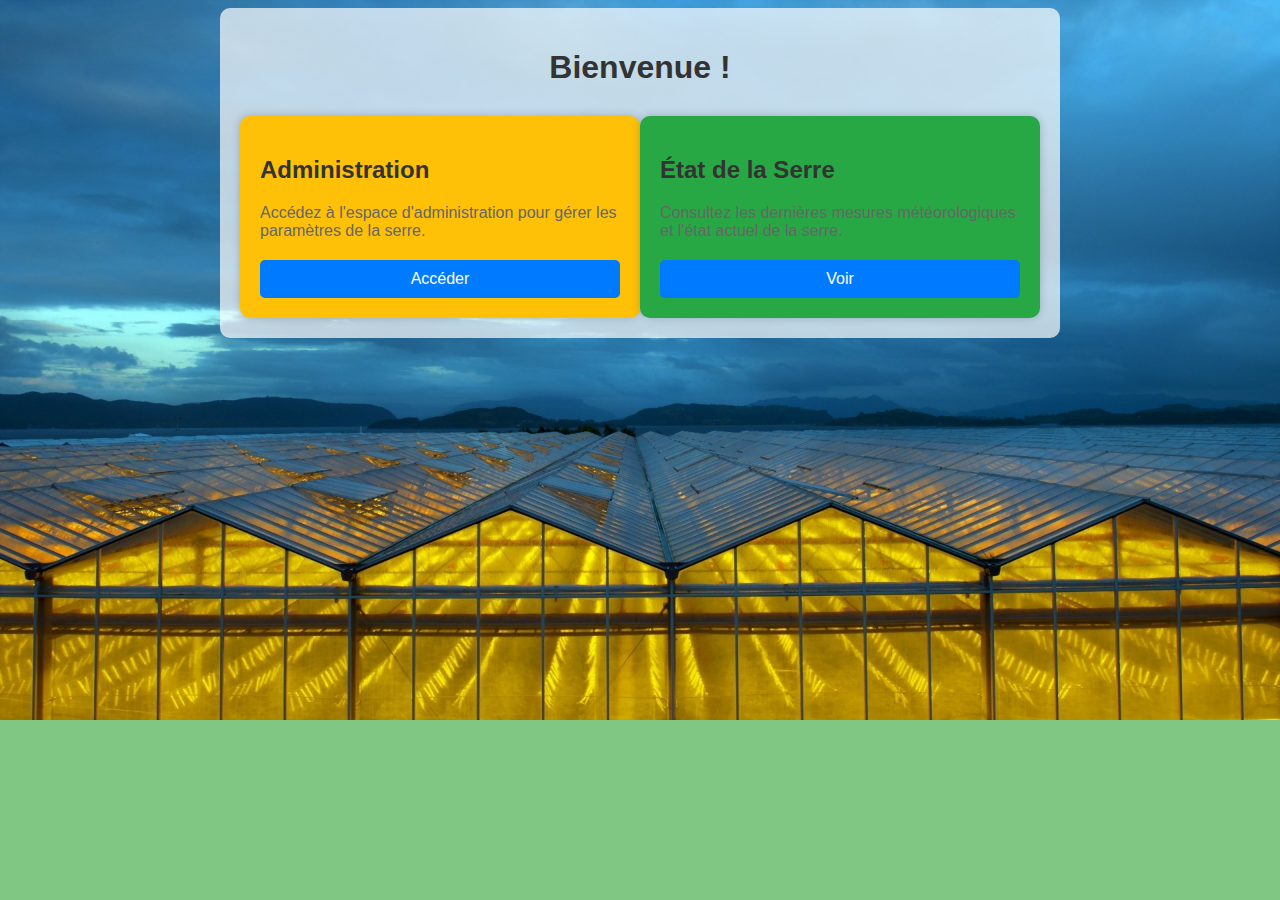
<file: serre/index.html>
<!DOCTYPE html>
<html>
<head>
	<meta charset="utf-8">
	<meta name="viewport" content="width=device-width, initial-scale=1">
	<link rel="stylesheet" href="index.css">
	<title>Index serre</title>
</head>
<body>
    
    <div class="container">
        <div class="header">
            <h1>Bienvenue !</h1>
        </div>
        
        <div class="content">
            <div class="section admin">
                <h2>Administration</h2>
                <p>Accédez à l'espace d'administration pour gérer les paramètres de la serre.</p>
                <a href="login.html" class="btn">Accéder</a>
            </div>

            <div class="section status">
                <h2>État de la Serre</h2>
                <p>Consultez les dernières mesures météorologiques et l'état actuel de la serre.</p>
                <a href="graph2.php" class="btn">Voir</a>
            </div>
        </div>
    </div>

</body>
</html>
</file>
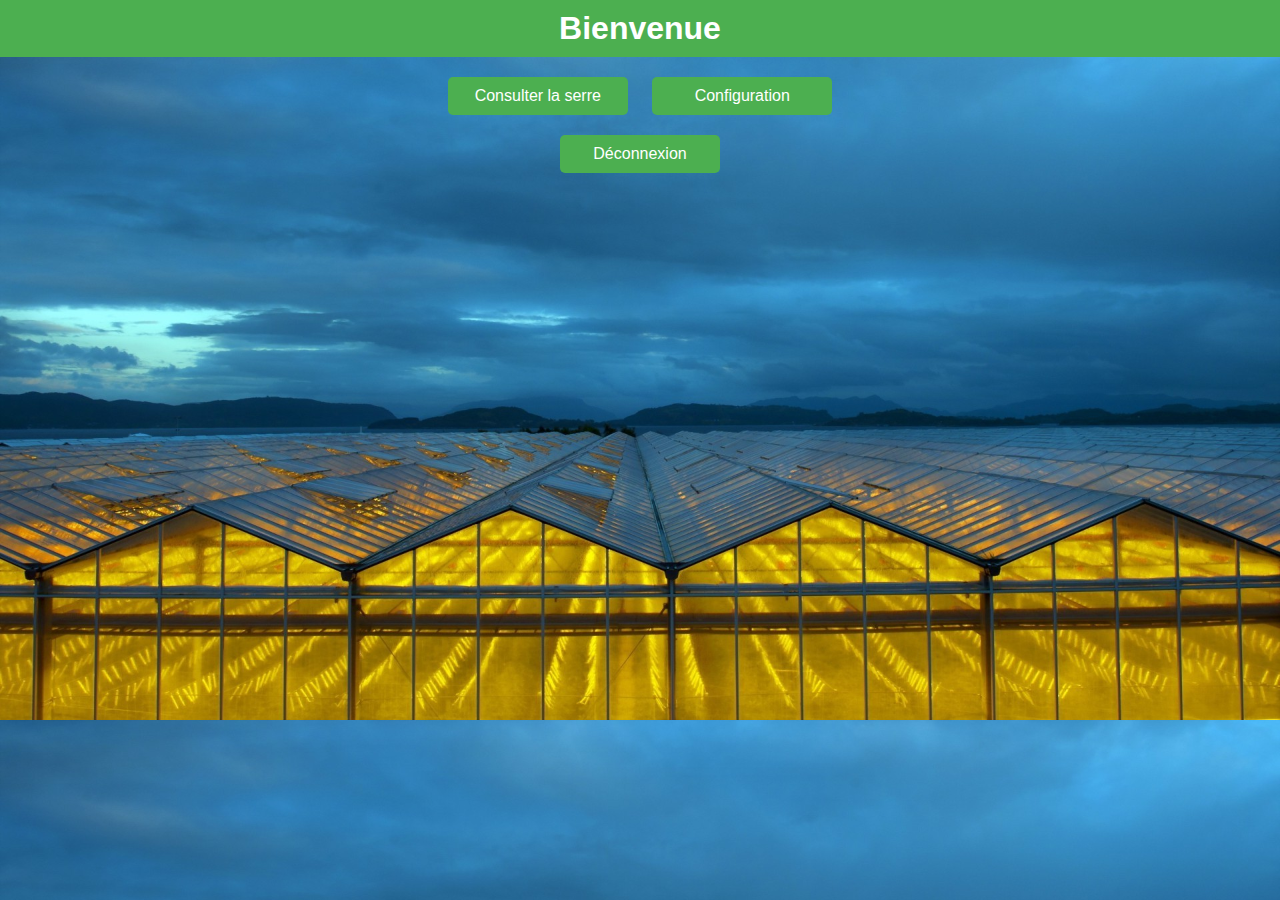
<file: serre/acceuil.html>
<!DOCTYPE html>
<html>
<head>
	<link rel="stylesheet" type="text/css" href="acceuil.css">
	<meta charset="utf-8">
	<meta name="viewport" content="width=device-width, initial-scale=1">
	<title>Session</title>
</head>
<body>
	<header>
		<h1 align="center">
			<font color="white">Bienvenue</font>
		</h1>
	</header>
	<!-- Autres contenus de la page -->
	<div class="floating-container">
        <div class="floating-block">
            <a href="consult.html" target="_blank">Consulter la serre</a>
        </div>
        <div class="floating-block">
            <a href="config2.html" target="_blank">Configuration</a>
        </div>
    </div>
	<!-- Formulaire de déconnexion -->
	<form action="logout.php" method="POST">
		<input type="submit" value="Déconnexion" name="logout">
	</form>
</body>
</html>
</file>
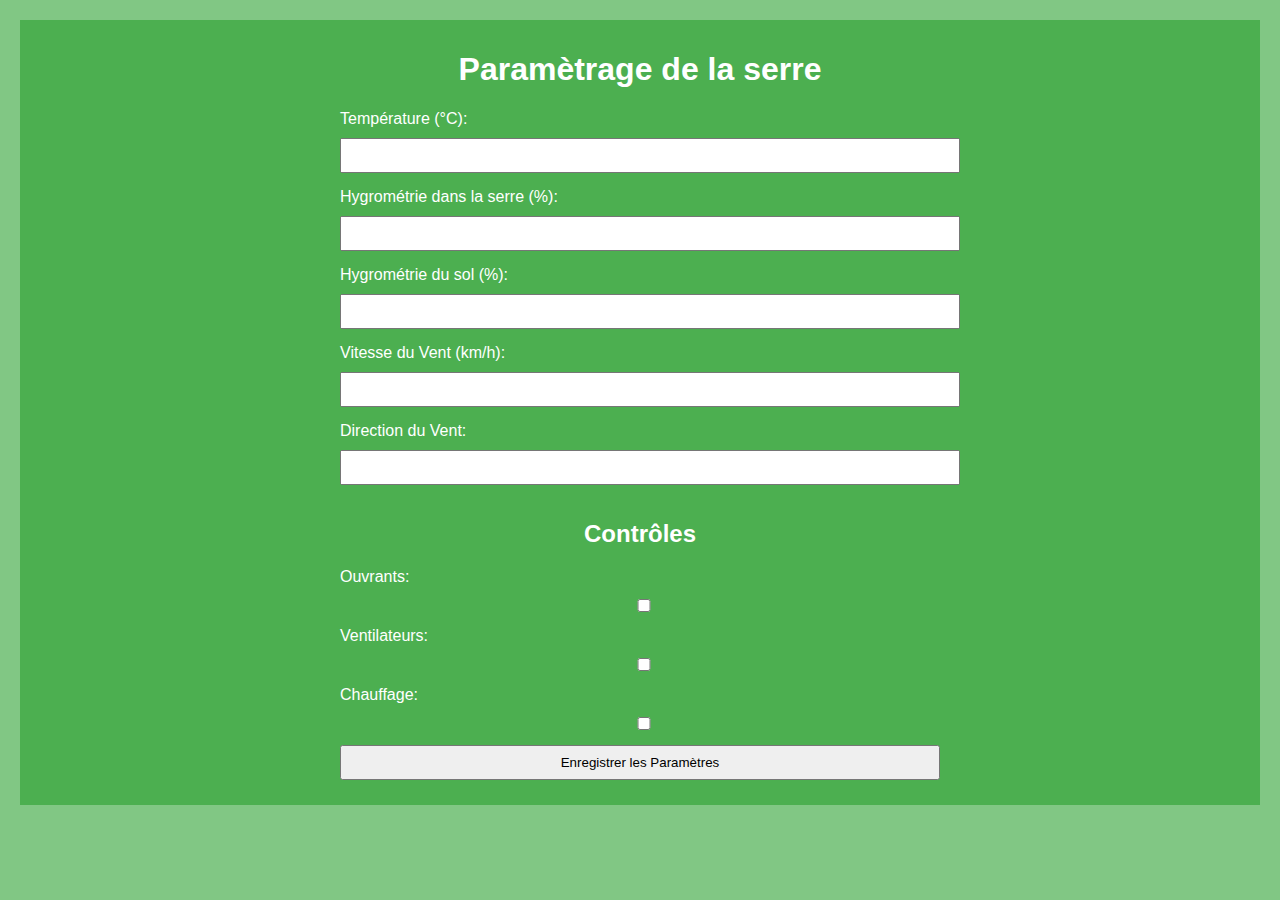
<file: serre/config.html>
<!DOCTYPE html>
<html>
<head>
	<link rel="stylesheet" type="text/css" href="config.css">
	<meta charset="utf-8">
	<meta name="viewport" content="width=device-width, initial-scale=1">
	<title>Configuration</title>
</head>
<body>
	<header>
		<h1 align="center">
			<font color="white">Paramètrage de la serre</font>
		</h1>

		<form action="process.php" method="post">
        	<label for="temperature">Température (°C): </label>
        	<input type="number" name="temperature" required>

        	<label for="hygroserre">Hygrométrie dans la serre (%):</label>
        	<input type="number" name="hygroserre" required>

        	<label for="hyground">Hygrométrie du sol (%): </label>
        	<input type="number" name="hyground" required>

        	<label for="speed">Vitesse du Vent (km/h): </label>
        	<input type="number" name="speed" required>

        	<label for="direction">Direction du Vent: </label>
        	<input type="text" name="direction" required>

        	<h2>Contrôles</h2>
        	<label for="openings">Ouvrants: </label>
        	<input type="checkbox" name="openings">

        	<label for="fans">Ventilateurs: </label>
        	<input type="checkbox" name="fans">

        	<label for="heating">Chauffage: </label>
        	<input type="checkbox" name="heating">

        <input type="submit" value="Enregistrer les Paramètres">
    </form>

	</header>

</body>
</html>
</file>
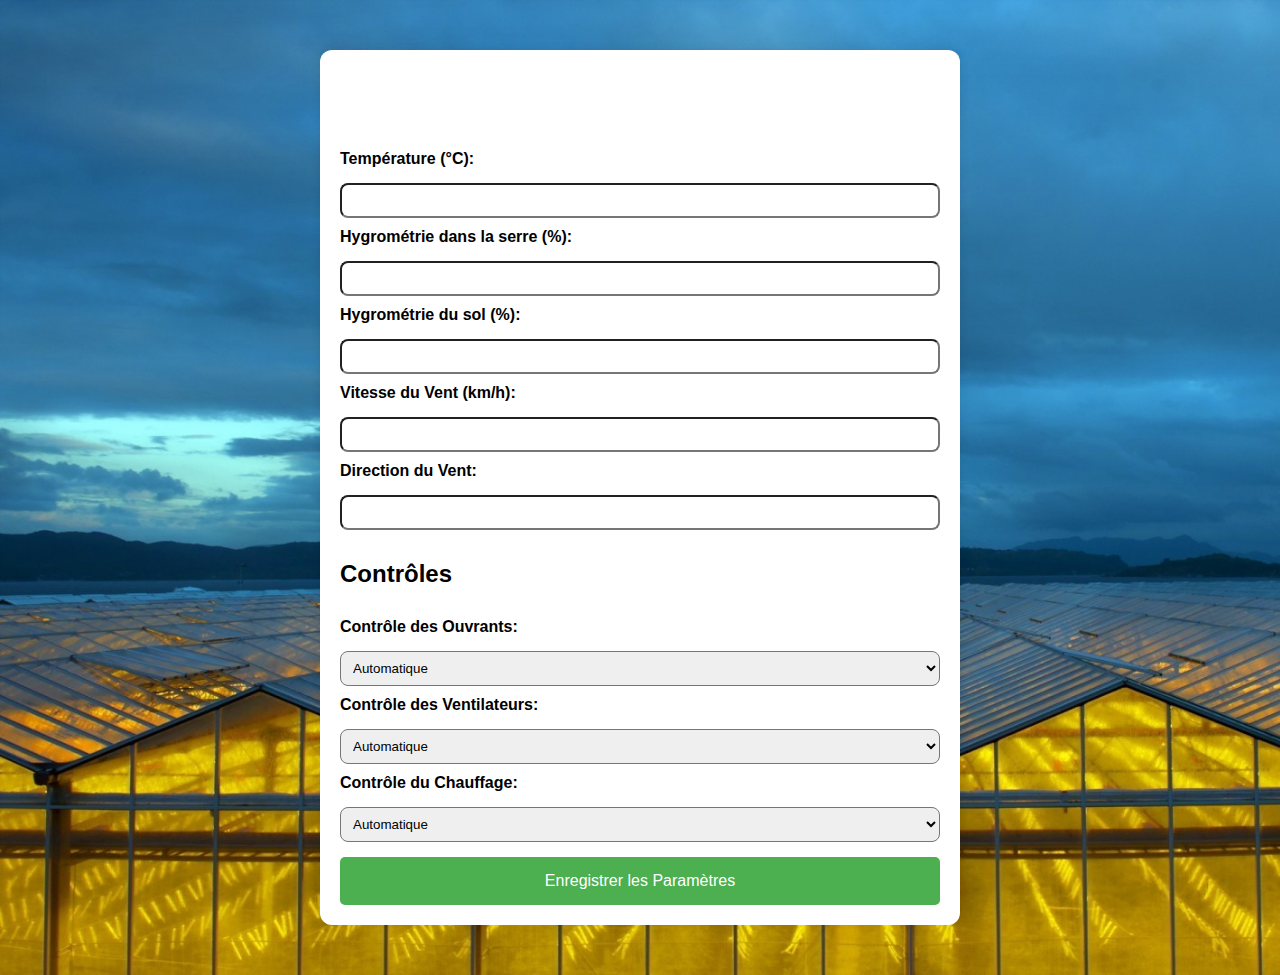
<file: serre/config2.html>
<!DOCTYPE html>
<html lang="en">
<head>
    <meta charset="UTF-8">
    <meta name="viewport" content="width=device-width, initial-scale=1.0">
    <link rel="stylesheet" href="config2.css">
    <title>Contrôle de la Serre</title>
</head>
<body>

    <div class="container">
        <h1>Paramètrage de la Serre</h1>
        <form action="config2.php" method="post">
            <label for="temperature">Température (°C): </label>
            <input type="number" name="temperature" required>

            <label for="hygroserre">Hygrométrie dans la serre (%):</label>
            <input type="number" name="hygroserre" min="0" max="100" required>

            <label for="hyground">Hygrométrie du sol (%): </label>
            <input type="number" name="hyground" min="0" max="100" required>

            <label for="speed">Vitesse du Vent (km/h): </label>
            <input type="number" name="speed" min="0" required>

            <label for="direction">Direction du Vent: </label>
            <input type="text" name="direction" required>

            <h2>Contrôles</h2>
            <label for="window">Contrôle des Ouvrants:</label>
            <select name="window">
                <option value="auto">Automatique</option>
                <option value="manual">Manuel</option>
            </select>

            <label for="fan">Contrôle des Ventilateurs:</label>
            <select name="fan">
                <option value="auto">Automatique</option>
                <option value="manual">Manuel</option>
            </select>

            <label for="heat">Contrôle du Chauffage:</label>
            <select name="heat">
                <option value="auto">Automatique</option>
                <option value="manual">Manuel</option>
            </select>

            <input type="submit" value="Enregistrer les Paramètres">
        </form>
    </div>

</body>
</html>
</file>
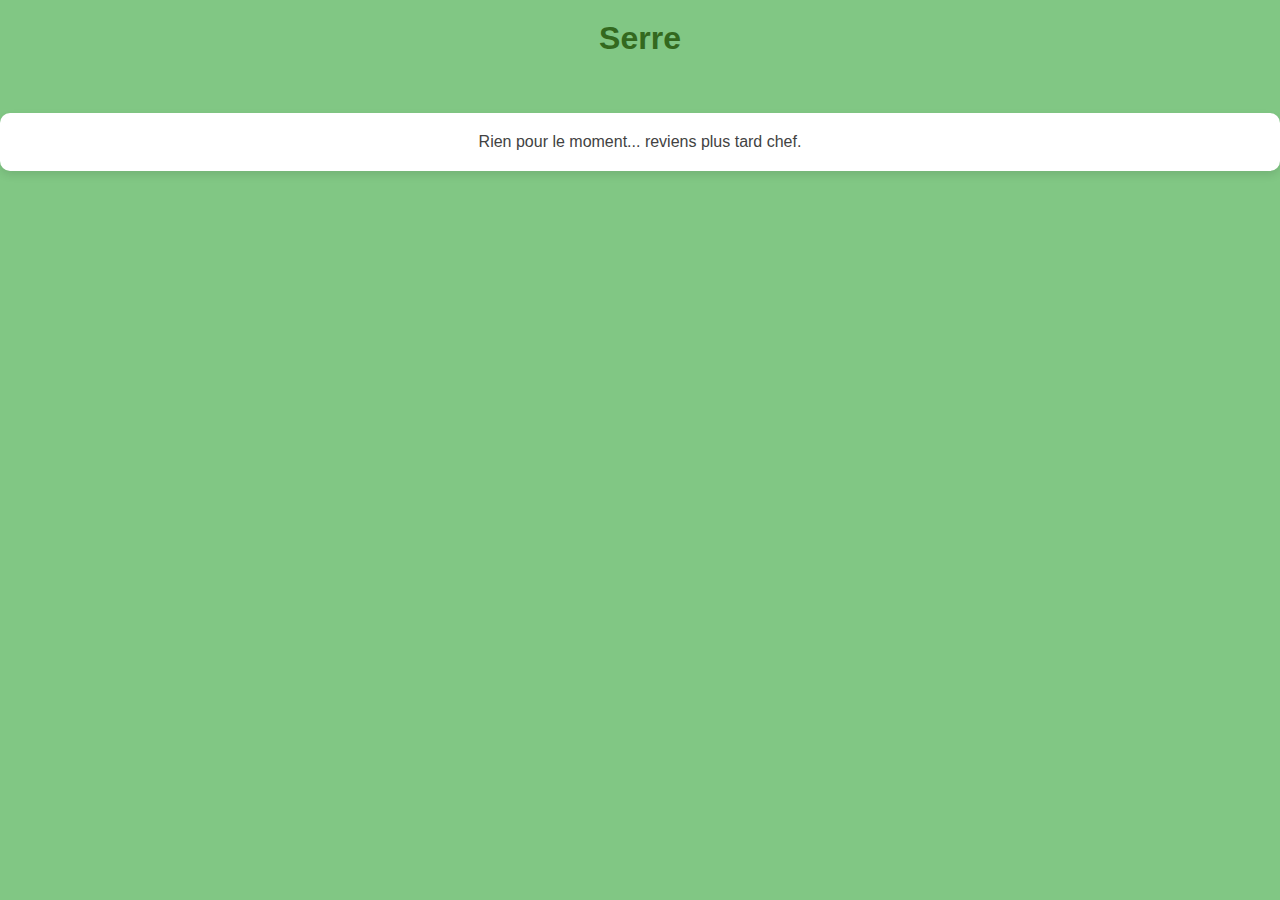
<file: serre/consult.html>
<!DOCTYPE html>
<html>
<link rel="stylesheet" type="text/css" href="consult.css">
<head>
	<meta charset="utf-8">
	<meta name="viewport" content="width=device-width, initial-scale=1">
	<title>Serre</title>
</head>
<body>
	<h1 align="center">Serre</h1>
	<br>
	<br>
	<form>
		<div class="container">
			Rien pour le moment... reviens plus tard chef.
		</div>
	</form>

</body>
</html>
</file>
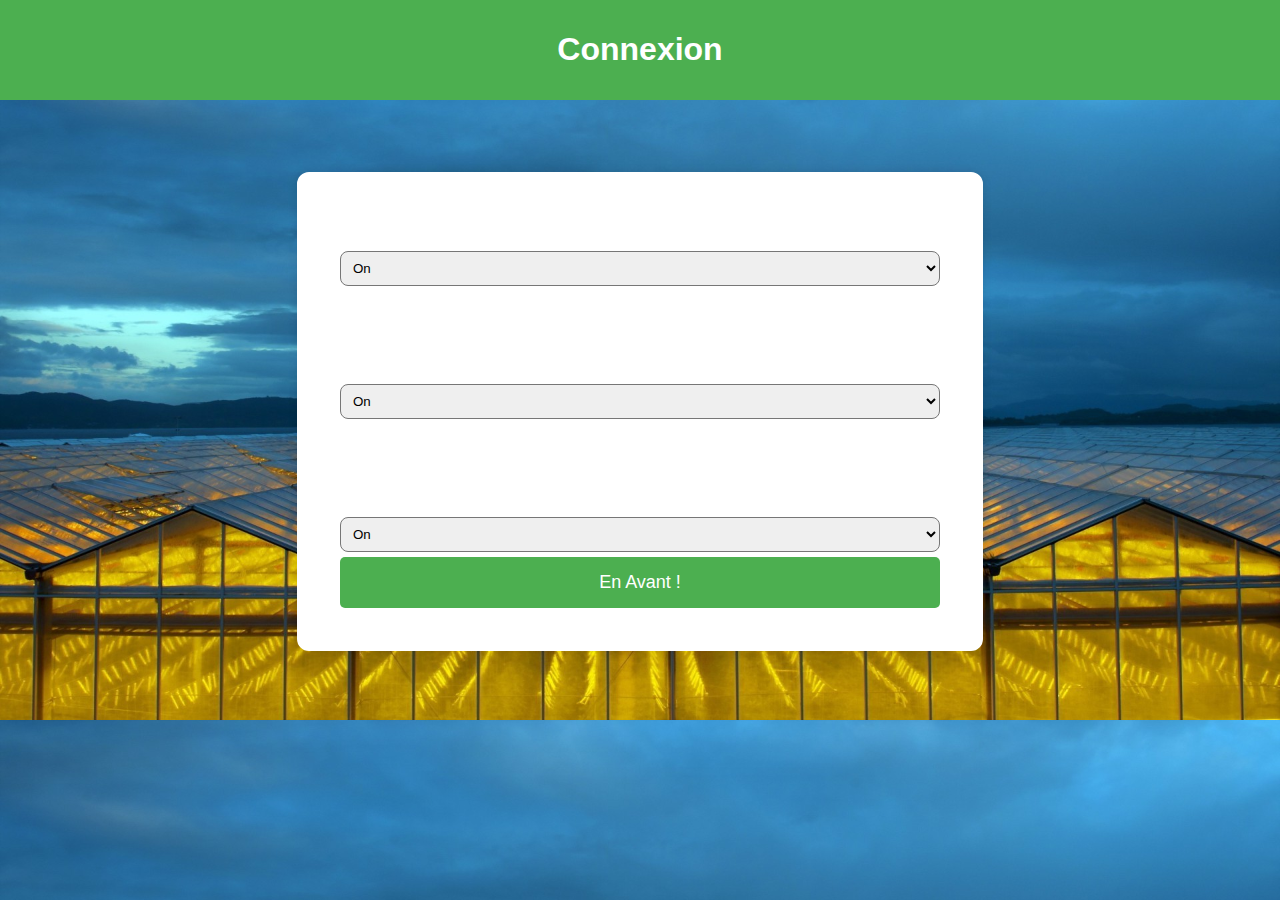
<file: serre/control.html>
<!DOCTYPE html>
<html>
<link rel="stylesheet" href="control.css">
<head>
	<meta charset="utf-8">
	<meta name="viewport" content="width=device-width, initial-scale=1">
	<title>Test serre</title>
</head>
<body>
    <header>
        <h1 align="center">Connexion</h1>
    </header>
    <br>
    <br>
    <br>
    <br>
    <div class="container" id="rcorners2">
        <form action="control.php" method="post">
        <label for="window">Contrôle des Ouvrants:</label>
        <select name="window">
            <option value="on">On</option>
            <option value="off">Off</option>
        </select>
        <br>
        <br>
        <label for="fan">Contrôle des Ventilateurs:</label>
        <select name="fan">
            <option value="on">On</option>
            <option value="off">Off</option>
        </select>
        <br>
        <br>
        <label for="heat">Contrôle du Chauffage:</label>
        <select name="heat">
            <option value="on">On</option>
            <option value="off">Off</option>
        </select>
        </form>
        <input type="submit" value="En Avant !">
	</div>
</body>
</html>
</file>
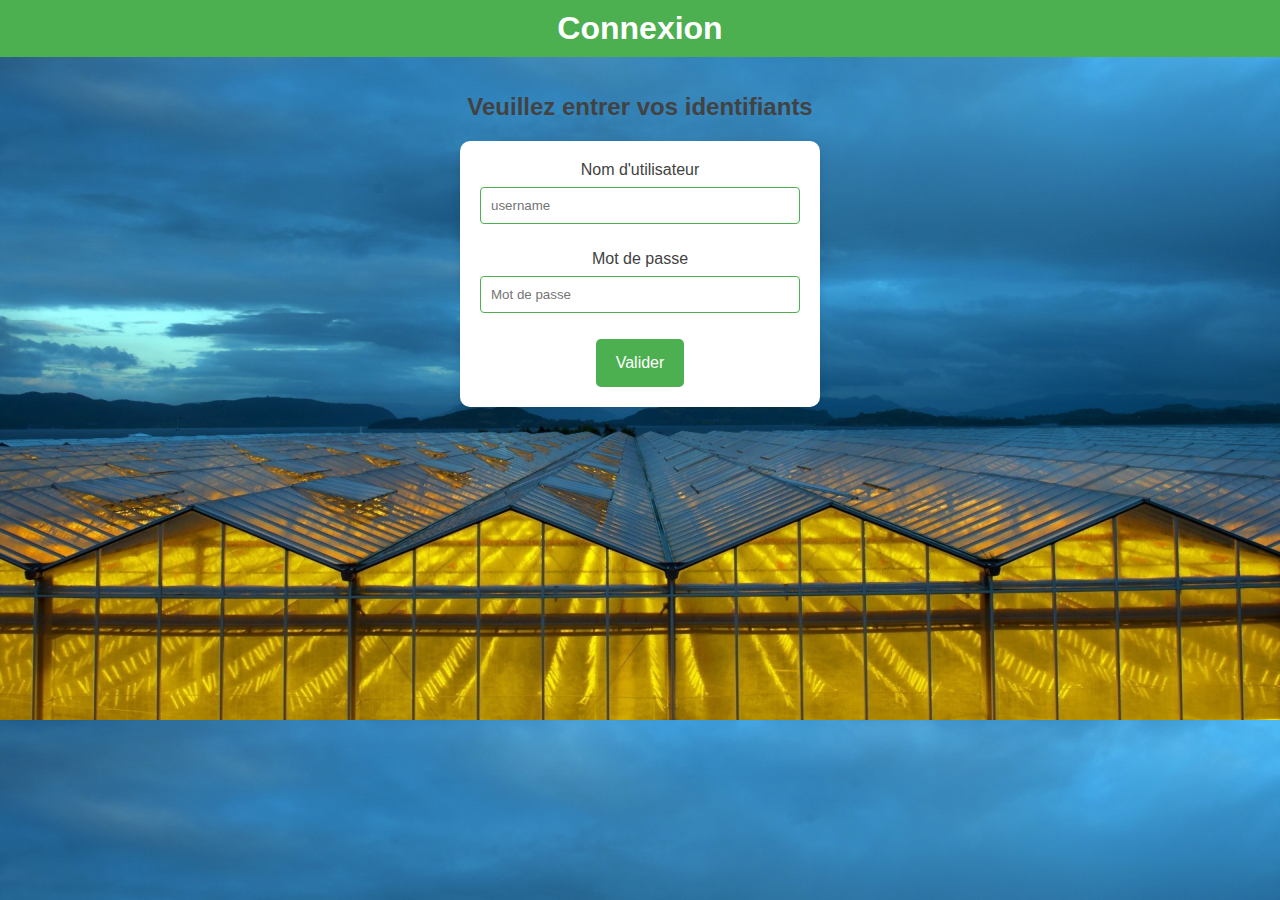
<file: serre/login.html>
<!DOCTYPE html>
<html>
<link rel="stylesheet" type="text/css" href="modo.css">
<head>
	<meta charset="utf-8">
	<meta name="viewport" content="width=device-width, initial-scale=1">
	<title>Identification</title>
</head>
<body>
	<header>
		<h1 align="center">Connexion</h1>
	</header>
	<br>
	<br>
	<h2 align="center">Veuillez entrer vos identifiants</h2>
	<div id="rcorners2">
		<center>
			<form action="login.php" method="POST">
				Nom d'utilisateur
				<br>
				<input type="text" placeholder="username" id="login" name="login" required>
				<br>
				<br>
				Mot de passe
				<br>
				<input type="password" placeholder="Mot de passe" id="password" name="password" required>
				<br>
				<br>
				<input type="submit" value="Valider" name="submit">
			</form>
		</center>
	</div>
</body>
</html>
</file>
<file: serre/index.css>
body {
    font-family: Arial, sans-serif;
    background-image: url('Serrre.jpg'); 
    background-size: cover;
    background-repeat: no-repeat;
    /*background-position: center;*/
    /*background-size: 1000px 500px:*/ 
    background-color: #81C784;  /* Vert clair agricole */
}

.container {
    max-width: 800px;
    margin: 0 auto;
    padding: 20px;
    background-color: rgba(255, 255, 255, 0.7); /* Fond semi-transparent */
    border-radius: 10px;
}

.header {
    text-align: center;
    margin-bottom: 30px;
}

.header h1 {
    font-size: 32px;
    color: #333;
}

.content {
    display: flex;
    justify-content: space-between;
}

.section {
    width: 45%;
    padding: 20px;
    border-radius: 10px;
    background-color: rgba(255, 255, 255, 0.9); /* Fond légèrement transparent */
    box-shadow: 0 0 10px rgba(0, 0, 0, 0.2); /* Ombre */
}

.section h2 {
    font-size: 24px;
    color: #333;
}

.section p {
    margin-top: 10px;
    color: #666;
}

.btn {
    display: block;
    width: 100%;
    text-align: center;
    padding: 10px 0;
    margin-top: 20px;
    color: #fff;
    background-color: #007bff;
    text-decoration: none;
    border-radius: 5px;
    transition: background-color 0.3s ease;
}

.btn:hover {
    background-color: #0056b3;
}

.admin {
    background-color: #ffc107; /* Couleur jaune */
}

.status {
    background-color: #28a745; /* Couleur verte */
}
</file>
<file: serre/acceuil.css>
body, h1 {
    margin: 0;
    padding: 0;
}

body {
    font-family: 'Arial', sans-serif;
    background-image: url('Serrre.jpg'); 
    background-size: cover;
   /* background-color: #81C784; /* Vert agricole, vous pouvez ajuster selon vos préférences */
    color: white;
}

header {
    background-color: #4CAF50; /* Vert foncé pour le header */
    padding: 10px;
}

h1 {
    font-size: 2em;
}

/* Ajout de styles pour les blocs flottants */
.floating-container {
    text-align: center;
    margin-top: 20px;
}

.floating-block {
    display: inline-block;
    margin: 0 10px;
    padding: 10px;
    background-color: #4CAF50; /* Vert foncé pour les blocs */
    color: white;
    border-radius: 5px;
    width: 160px; /* Ajustez la largeur selon vos besoins */
}

.floating-block a {
    text-decoration: none;
    color: white;
    display: block; /* Permet de remplir la largeur du bloc avec le lien */
}

.floating-block:hover {
    background-color: #45A049; /* Légère variation de couleur au survol */
}

/* Style pour le bouton de déconnexion */
form {
    text-align: center;
    margin-top: 20px;
}

form input[type="submit"] {
    background-color: #4CAF50; /* Vert foncé pour le bouton */
    color: white;
    padding: 10px 20px;
    font-size: 1em;
    border: none;
    cursor: pointer;
    border-radius: 5px;
    width: 160px; /* Ajustez la largeur selon vos besoins pour correspondre aux blocs flottants */
}

form input[type="submit"]:hover {
    background-color: #45A049; /* Légère variation de couleur au survol */
}
</file>
<file: serre/config.css>
body {
    font-family: 'Arial', sans-serif;
    background-color: #81C784; /* Vert agricole, vous pouvez ajuster selon vos préférences */
    color: white;
    margin: 20px;
    padding: 0;
}

header {
    background-color: #4CAF50; 
    padding: 10px;
}


h1 {
    font-size: 2em;
}

h2 {
    text-align: center;
}

form {
    max-width: 600px;
    margin: 0 auto;
}

label {
    display: block;
    margin-bottom: 10px;
}

input {
    width: 100%;
    padding: 8px;
    margin-bottom: 15px;
}
</file>
<file: serre/config2.css>
body {
    font-family: Arial, sans-serif;
    background-color: #81C784;
    background-image: url('Serrre.jpg'); 
    background-size: cover;
    margin: 0;
    padding: 0;

}

h1 {
    text-align: center;
    color: white;
    
}


.navbar {
            overflow: hidden;
            background-color: #4CAF50;
        }

        .navbar ul {
            list-style-type: none;
            margin: 0;
            padding: 0;
        }

        .navbar li {
            float: left;
        }

        .navbar li a {
            display: block;
            color: white;
            text-align: center;
            padding: 14px 16px;
            text-decoration: none;
        }

        .navbar li a:hover:not(.active) {
            background-color: #45A049;
        }

        .navbar .logout {
            float: right;
            background-color: #ff00;
        }

        .navbar .logout a {
            color: white;
        }

.container {
    max-width: 600px;
    margin: 50px auto;
    padding: 20px;
    background-color: #fff;
    border-radius: 12px;
    box-shadow: 0 0 10px rgba(0, 0, 0, 0.1);
}

form {
    display: grid;
    gap: 10px;
}

label {
    font-weight: bold;
}

input, select {
    width: 100%;
    padding: 8px;
    box-sizing: border-box;
    margin-top: 5px;
    border-radius: 8px;
}
/*
input[type="submit"] {
    background-color: #4CAF50;
    color: #fff;
    cursor: pointer;
    border-radius: 8px;
}
*/

input[type="submit"] {
    background-color: #4CAF50; /* Vert foncé pour le bouton */
    color: white;
    padding: 15px 20px;
    font-size: 1em;
    border: none;
    cursor: pointer;
    border-radius: 5px;
}

input[type="submit"]:hover {
    background-color: #45A049; /* Légère variation de couleur au survol */
}*/
</file>
<file: serre/consult.css>
/* Réinitialisation de la mise en page et styles de base */
body, h1 {
    margin: 0;
    padding: 0;
}

body {
    font-family: 'Arial', sans-serif;
    background-color: #81C784; /* Vert clair agricole */
    color: #424242; /* Gris foncé pour le texte */
}

h1 {
    text-align: center;
    padding: 20px 0;
    color: #33691E; /* Vert foncé pour le titre */
}

form {
    text-align: center;
}

.container {
    background-color: #FFFFFF; /* Fond blanc pour le conteneur */
    padding: 20px;
    border-radius: 10px;
    box-shadow: 0 4px 8px rgba(0, 0, 0, 0.1); /* Ombre légère */
}

/* Ajoutez des styles supplémentaires en fonction de votre contenu spécifique */
</file>
<file: serre/control.css>
body {
    font-family: 'Arial', sans-serif;
    /*background-color: #81C784;*/
    background-image: url('Serrre.jpg'); 
    background-size: cover;
    margin: 0;
    padding: 0;
    color: white;


}

h1 {
    text-align: center;
}

header {
    background-color: #4CAF50; /* Vert foncé pour le header */
    padding: 10px;
}   

.container {
    max-width: 600px;
    margin: 50px auto;
    padding: 20px;
    background-color: #fff;
    border-radius: 12px;
    box-shadow: 0 0 10px rgba(0, 0, 0, 0.1);
}

.navbar {
            overflow: hidden;
            background-color: #4CAF50;
        }

        .navbar ul {
            list-style-type: none;
            margin: 0;
            padding: 0;
        }

        .navbar li {
            float: left;
        }

        .navbar li a {
            display: block;
            color: white;
            text-align: center;
            padding: 14px 16px;
            text-decoration: none;
        }

        .navbar li a:hover:not(.active) {
            background-color: #45A049;
        }

        .navbar .logout {
            float: right;
            background-color: #ff00;
        }

        .navbar .logout a {
            color: white;
        }

form {
    display: grid;
    gap: 10px;
}

label {
    font-weight: bold;
}

input, select {
    width: 100%;
    padding: 8px;
    box-sizing: border-box;
    margin-top: 5px;
    border-radius: 8px;
}
/*
input[type="submit"] {
    background-color: #4CAF50;
    color: #fff;
    cursor: pointer;
    border-radius: 8px;
}
*/

input[type="submit"] {
    background-color: #4CAF50; /* Vert foncé pour le bouton */
    color: white;
    padding: 15px 20px;
    font-size: 1em;
    border: none;
    cursor: pointer;
    border-radius: 5px;
}

input[type="submit"]:hover {
    background-color: #45A049; /* Légère variation de couleur au survol */
}

#rcorners2 {
  max-width: 600px;
  border-radius: 12px;
  border: 3px solid white;
  padding: 40px;  
  margin: auto;

}

div{
    font-size: 18px;
} 

.container {
    
    margin: 50px auto;
    padding: 20px;
    border-radius: 12px;
    box-shadow: 0 0 10px rgba(0, 0, 0, 0.1);
}
</file>
<file: serre/modo.css>
/* Réinitialisation de la mise en page et styles de base */
body, h1, h2 {
    margin: 0;
    padding: 0; 
    background-size: cover;
}

body {
    font-family: 'Arial', sans-serif;
    background-image: url('Serrre.jpg'); 
    background-size: cover;
    /*background-color: #81C784;  Vert clair agricole pour la page d'authentification */
    color: #424242; /* Gris foncé pour le texte */
}

header {
    background-color: #4CAF50; /* Vert foncé pour le header */
    padding: 10px;
}

h1 {
    text-align: center;
    color: white;
}

h2 {
    text-align: center;
}

#rcorners2 {
    background-color: #FFFFFF; /* Fond blanc pour le conteneur */
    padding: 20px;
    border-radius: 10px;
    box-shadow: 0 4px 8px rgba(0, 0, 0, 0.1); /* Ombre légère */
    margin: 20px auto; /* Centrer le conteneur */
    width: 25%; /* Largeur du conteneur ajustable */
}

form {
    text-align: center;
}

input[type="text"], input[type="password"] {
    width: 100%;
    padding: 10px;
    margin: 8px 0;
    box-sizing: border-box;
    border: 1px solid #4CAF50; /* Bordure verte foncée */
    border-radius: 4px;
}

input[type="submit"] {
    background-color: #4CAF50; /* Vert foncé pour le bouton */
    color: white;
    padding: 15px 20px;
    font-size: 1em;
    border: none;
    cursor: pointer;
    border-radius: 5px;
}

input[type="submit"]:hover {
    background-color: #45A049; /* Légère variation de couleur au survol */
}


/* version bleu

/* Réinitialisation de la mise en page et styles de base 
body, h1, h2 {
    margin: 0;
    padding: 0;
}

body {}

body {
    font-family: 'Arial', sans-serif;
    background-color: #4c6caf; /* Vert clair agricole pour la page d'authentification 
    color: #424242; /* Gris foncé pour le texte 
}

header {
    background-color: #168eef; /* Vert foncé pour le header 
    padding: 10px;
}

h1 {
    text-align: center;
    color: white;
}

h2 {
    text-align: center;
}

#rcorners2 {
    background-color: #FFFFFF; /* Fond blanc pour le conteneur 
    padding: 20px;
    border-radius: 10px;
    box-shadow: 0 4px 8px rgba(0, 0, 0, 0.1); /* Ombre légère 
    margin: 20px auto; /* Centrer le conteneur 
    width: 25%; /* Largeur du conteneur ajustable 
}

form {
    text-align: center;
}

input[type="text"], input[type="password"] {
    width: 100%;
    padding: 10px;
    margin: 8px 0;
    box-sizing: border-box;
    border: 1px solid #4c6caf; /* Bordure verte foncée 
    border-radius: 4px;
}

input[type="submit"] {
    background-color: #4ca7af; /* Vert foncé pour le bouton 
    color: white;
    padding: 15px 20px;
    font-size: 1em;
    border: none;
    cursor: pointer;
    border-radius: 5px;
}

input[type="submit"]:hover {
    background-color: #a04574; /* Légère variation de couleur au survol 
}



*/
</file>
